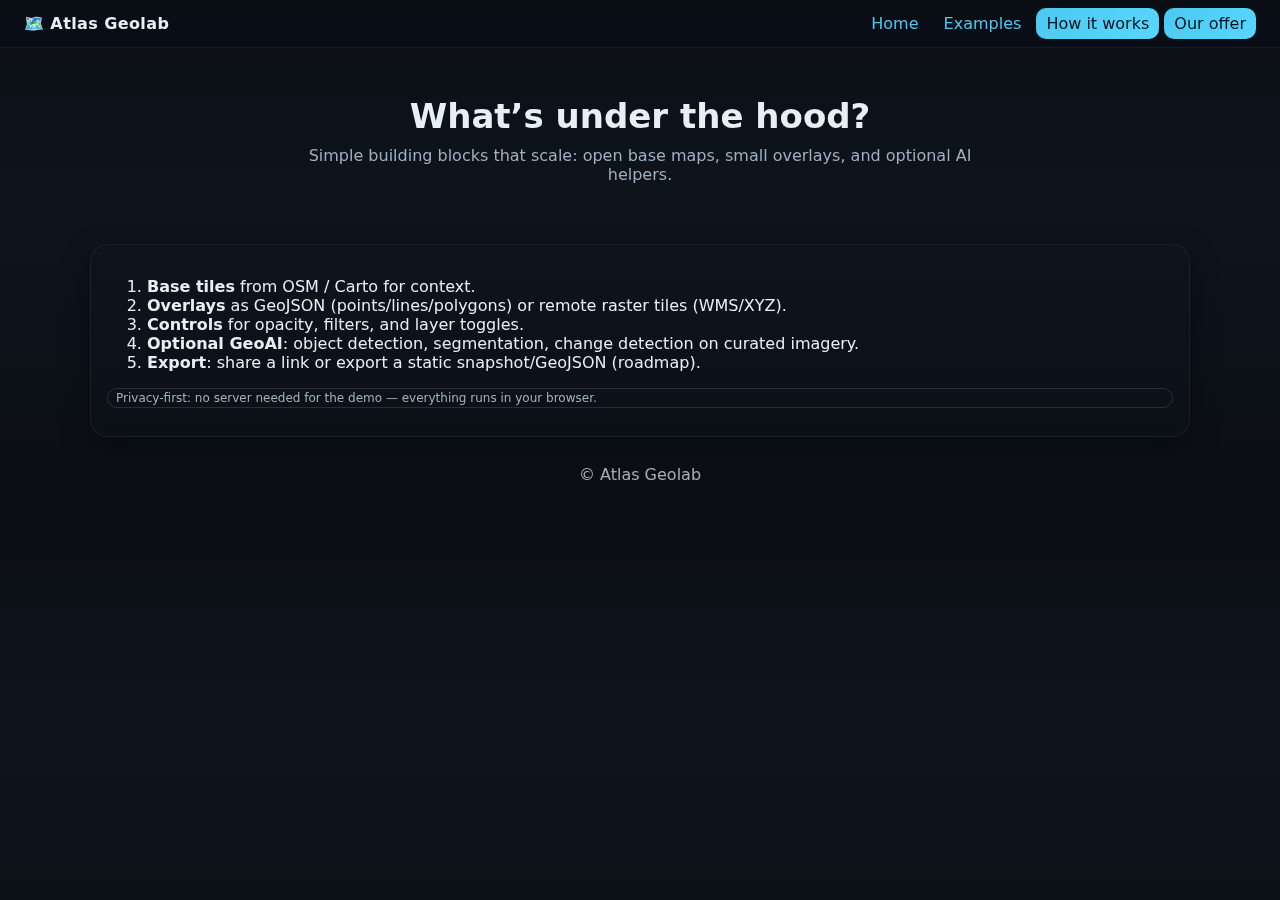
<file: data/how-it-works.html>
<!doctype html>
<html lang="en">
<head>
  <meta charset="utf-8"><meta name="viewport" content="width=device-width,initial-scale=1">
  <title>How it works — Atlas Geolab</title>
  <link rel="stylesheet" href="styles.css">
</head>
<body>
  <nav class="nav">
    <div class="nav-inner">
      <div class="brand">🗺️ Atlas Geolab</div>
      <div>
        <a href="./">Home</a>
        <a href="examples.html">Examples</a>
        <a class="active" href="how-it-works.html">How it works</a>
        <a href="offer.html" class="btn-primary">Our offer</a>
      </div>
    </div>
  </nav>

  <section class="container hero">
    <h1>What’s under the hood?</h1>
    <p>Simple building blocks that scale: open base maps, small overlays, and optional AI helpers.</p>
  </section>

  <section class="container panel">
    <ol>
      <li><strong>Base tiles</strong> from OSM / Carto for context.</li>
      <li><strong>Overlays</strong> as GeoJSON (points/lines/polygons) or remote raster tiles (WMS/XYZ).</li>
      <li><strong>Controls</strong> for opacity, filters, and layer toggles.</li>
      <li><strong>Optional GeoAI</strong>: object detection, segmentation, change detection on curated imagery.</li>
      <li><strong>Export</strong>: share a link or export a static snapshot/GeoJSON (roadmap).</li>
    </ol>
    <p class="badge">Privacy-first: no server needed for the demo — everything runs in your browser.</p>
  </section>

  <footer>© Atlas Geolab</footer>
</body>
</html>
</file>
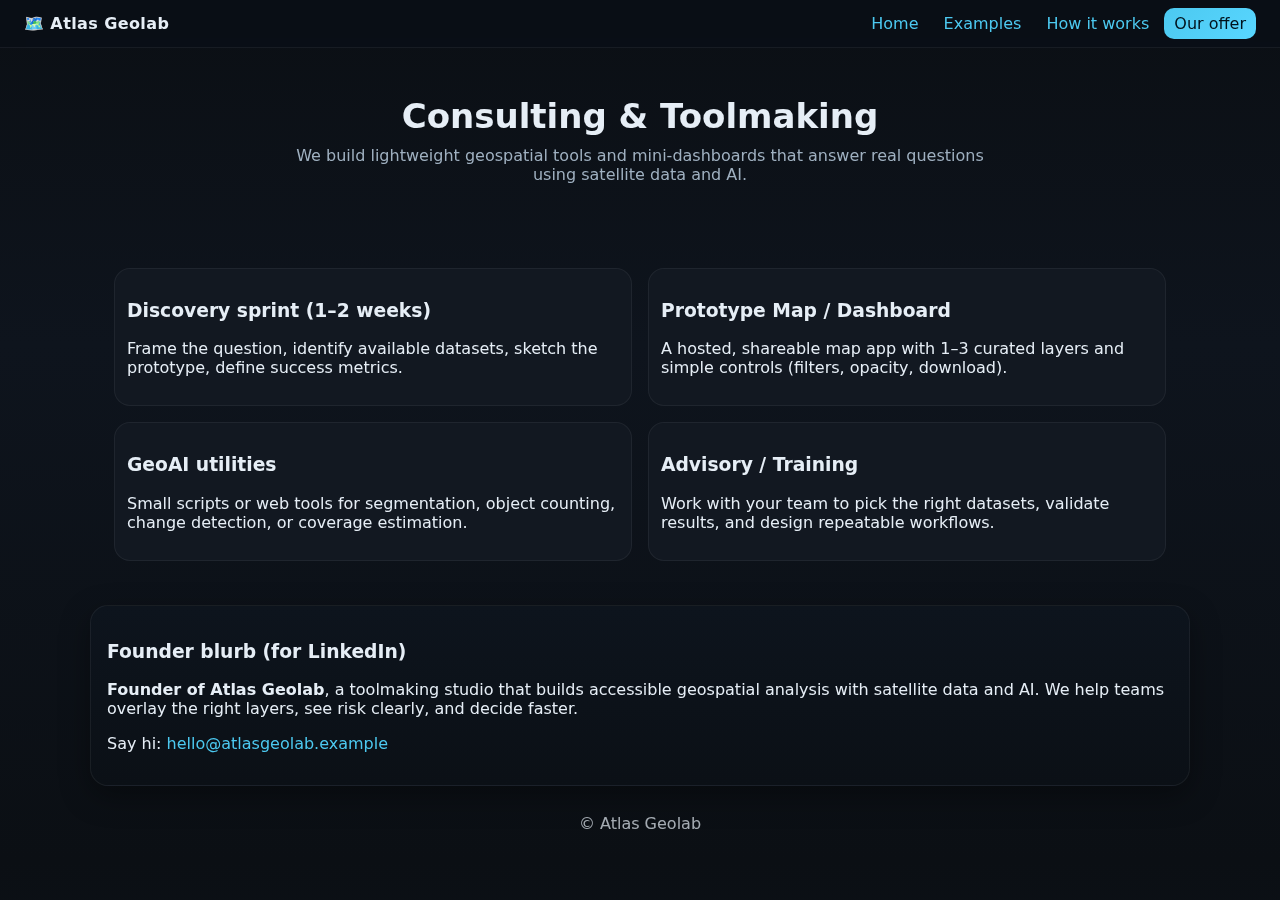
<file: data/offer.html>
<!doctype html>
<html lang="en">
<head>
  <meta charset="utf-8"><meta name="viewport" content="width=device-width,initial-scale=1">
  <title>Our Offer — Atlas Geolab</title>
  <link rel="stylesheet" href="styles.css">
</head>
<body>
  <nav class="nav">
    <div class="nav-inner">
      <div class="brand">🗺️ Atlas Geolab</div>
      <div>
        <a href="./">Home</a>
        <a href="examples.html">Examples</a>
        <a href="how-it-works.html">How it works</a>
        <a class="active btn-primary" href="offer.html">Our offer</a>
      </div>
    </div>
  </nav>

  <section class="container hero">
    <h1>Consulting & Toolmaking</h1>
    <p>We build lightweight geospatial tools and mini-dashboards that answer real questions using satellite data and AI.</p>
  </section>

  <section class="container grid">
    <div class="card">
      <h3>Discovery sprint (1–2 weeks)</h3>
      <p>Frame the question, identify available datasets, sketch the prototype, define success metrics.</p>
    </div>
    <div class="card">
      <h3>Prototype Map / Dashboard</h3>
      <p>A hosted, shareable map app with 1–3 curated layers and simple controls (filters, opacity, download).</p>
    </div>
    <div class="card">
      <h3>GeoAI utilities</h3>
      <p>Small scripts or web tools for segmentation, object counting, change detection, or coverage estimation.</p>
    </div>
    <div class="card">
      <h3>Advisory / Training</h3>
      <p>Work with your team to pick the right datasets, validate results, and design repeatable workflows.</p>
    </div>
  </section>

  <section class="container panel" style="margin-top:20px">
    <h3>Founder blurb (for LinkedIn)</h3>
    <p><strong>Founder of Atlas Geolab</strong>, a toolmaking studio that builds accessible geospatial analysis with satellite data and AI. We help teams overlay the right layers, see risk clearly, and decide faster.</p>
    <p>Say hi: <a href="mailto:hello@atlasgeolab.example">hello@atlasgeolab.example</a></p>
  </section>

  <footer>© Atlas Geolab</footer>
</body>
</html>
</file>
<file: data/styles.css>
:root{
  --bg:#0b0f14; --panel:#121821; --muted:#9fb0c0; --text:#e6eef6; --brand:#4cc9f0; --accent:#b5179e;
}
*{box-sizing:border-box}
body{
  margin:0; font-family: ui-sans-serif, system-ui, -apple-system, Segoe UI, Roboto, Helvetica, Arial, "Apple Color Emoji","Segoe UI Emoji";
  color:var(--text); background:linear-gradient(180deg,#0b0f14,#0e141d 40%, #0b0f14);
}
a{color:var(--brand); text-decoration:none}
a:hover{opacity:.85}
.container{max-width:1100px; margin-inline:auto; padding:24px}
.nav{
  position:sticky; top:0; z-index:20;
  backdrop-filter:saturate(160%) blur(10px);
  background:rgba(10,14,20,.6); border-bottom:1px solid rgba(255,255,255,.06)
}
.nav-inner{display:flex;gap:18px; align-items:center; justify-content:space-between; padding:14px 24px}
.brand{font-weight:700; letter-spacing:.4px}
.nav a{padding:6px 10px; border-radius:10px}
.nav a.active, .btn-primary{background:linear-gradient(135deg,var(--brand),#58d6ff); color:#00121c}
.hero{padding:48px 24px; text-align:center}
.hero h1{margin:0 0 10px; font-size:34px}
.hero p{color:var(--muted); margin:0 auto 12px; max-width:720px}
.panel{
  background:linear-gradient(180deg,#0d141d,#0b1016); border:1px solid rgba(255,255,255,.06);
  border-radius:18px; padding:16px; box-shadow:0 10px 30px rgba(0,0,0,.35)
}
.controls{display:flex; gap:12px; flex-wrap:wrap; align-items:center; margin-bottom:10px}
label{font-size:13px; color:var(--muted)}
select,input[type="text"],input[type="range"],button{
  background:#0e1520; color:var(--text); border:1px solid rgba(255,255,255,.08); border-radius:12px; padding:8px 10px
}
input[type="range"]{width:160px}
button{cursor:pointer}
.btn-primary{padding:10px 14px; border:none}
.grid{display:grid; grid-template-columns:repeat(12,1fr); gap:16px}
.card{grid-column:span 6; background:var(--panel); border:1px solid rgba(255,255,255,.06); border-radius:16px; padding:12px}
@media (max-width:900px){ .card{grid-column:span 12} }
.map{height:65vh; border-radius:14px; overflow:hidden; border:1px solid rgba(255,255,255,.06)}
.small-map{height:380px; border-radius:12px; overflow:hidden; border:1px solid rgba(255,255,255,.06)}
footer{opacity:.7; padding:28px 24px; text-align:center}
.badge{font-size:12px; padding:2px 8px; border:1px solid rgba(255,255,255,.12); border-radius:999px; color:var(--muted)}
</file>
